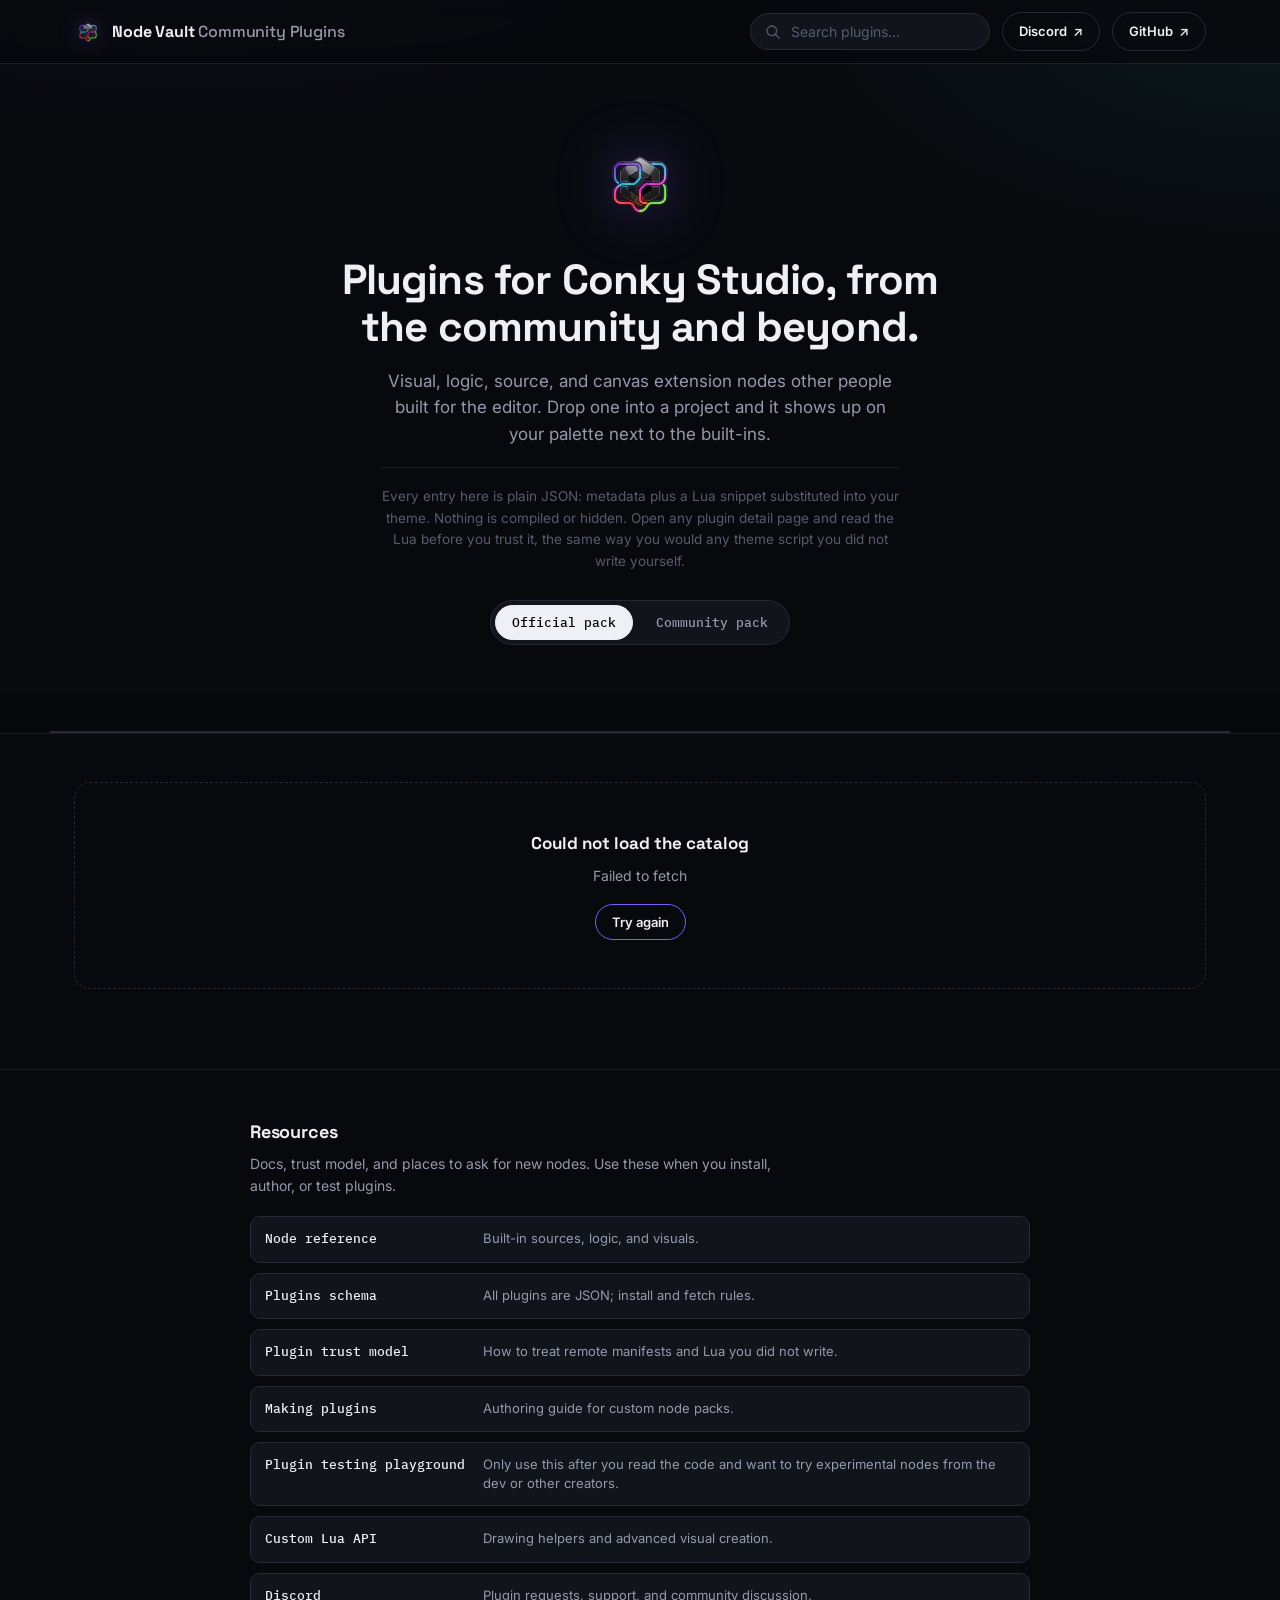
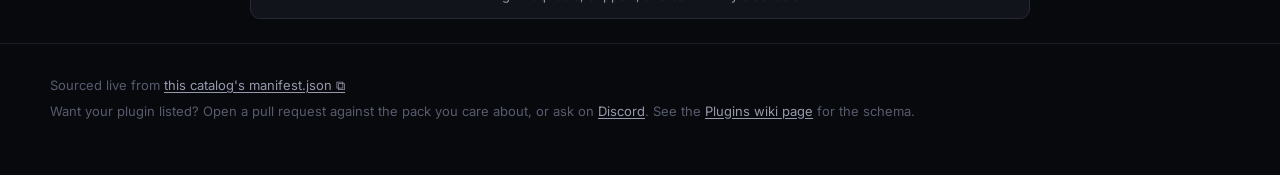
<file: index.html>
<!DOCTYPE html>
<html lang="en">
<head>
<meta charset="UTF-8">
<meta name="viewport" content="width=device-width, initial-scale=1">
<title>Node Vault · Conky Studio Community Plugins</title>
<meta name="description" content="Browse community and official plugins for Conky Studio. Visual, logic, source, and canvas extension nodes in plain JSON.">

<link rel="icon" type="image/png" href="assets/icon.png">
<link rel="apple-touch-icon" href="assets/icon.png">

<link rel="preconnect" href="https://fonts.googleapis.com">
<link rel="preconnect" href="https://fonts.gstatic.com" crossorigin>
<link href="https://fonts.googleapis.com/css2?family=Space+Grotesk:wght@500;700&family=Inter:wght@400;500;600&family=IBM+Plex+Mono:wght@400;500;600&display=swap" rel="stylesheet">

<link rel="stylesheet" href="styles.css">
</head>
<body>

<a class="skip-link" href="#main">Skip to plugins</a>

<header class="topbar">
  <div class="topbar-inner">
    <a class="brand" href="#/" aria-label="Node Vault, home">
      <img class="brand-mark" src="assets/icon.png" alt="" width="28" height="28">
      <span class="brand-name">Node Vault <span class="brand-sub">Community Plugins</span></span>
    </a>
    <div class="topbar-actions">
      <label class="search" for="search-input">
        <svg viewBox="0 0 20 20" aria-hidden="true" class="search-icon" width="16" height="16"><circle cx="8.5" cy="8.5" r="6" fill="none" stroke="currentColor" stroke-width="1.6"/><line x1="13.1" y1="13.1" x2="18" y2="18" stroke="currentColor" stroke-width="1.6" stroke-linecap="round"/></svg>
        <input id="search-input" type="search" placeholder="Search plugins…" autocomplete="off">
      </label>
      <a class="btn btn-ghost" href="https://discord.gg/9RHbphmzTK" target="_blank" rel="noopener">
        Discord <span aria-hidden="true">↗</span>
      </a>
      <a class="btn btn-ghost" href="https://github.com/bobbycomet/Conky-Studio" target="_blank" rel="noopener">
        GitHub <span aria-hidden="true">↗</span>
      </a>
    </div>
  </div>
</header>

<main id="main">

  <section class="hero" id="view-hero">
    <div class="hero-inner">
      <img class="hero-mark" src="assets/icon.png" alt="Node Vault" width="88" height="88">
      <h1 class="hero-title">Plugins for Conky Studio, from the community and beyond.</h1>
      <p class="hero-sub">
        Visual, logic, source, and canvas extension nodes other people built for the editor.
        Drop one into a project and it shows up on your palette next to the built-ins.
      </p>
      <p class="hero-note">
        Every entry here is plain JSON: metadata plus a Lua snippet substituted into your theme.
        Nothing is compiled or hidden. Open any plugin detail page and read the Lua before you trust it,
        the same way you would any theme script you did not write yourself.
      </p>

      <div class="catalog-switch" id="catalog-switch" role="tablist" aria-label="Catalog source">
        <button type="button" class="catalog-tab" role="tab" data-catalog="official" aria-selected="true">Official pack</button>
        <button type="button" class="catalog-tab" role="tab" data-catalog="community" aria-selected="false">Community pack</button>
      </div>
    </div>
  </section>

  <nav class="filter-rail" id="filter-rail" aria-label="Filter plugins by category">
    <div class="filter-rail-inner">
      <div class="trace" aria-hidden="true">
        <svg viewBox="0 0 100 12" preserveAspectRatio="none" class="trace-svg">
          <defs>
            <linearGradient id="trace-gradient" x1="0" y1="0" x2="1" y2="0">
              <stop offset="0%" stop-color="#29e0d1"/>
              <stop offset="38%" stop-color="#7c5cff"/>
              <stop offset="68%" stop-color="#ff4fd8"/>
              <stop offset="100%" stop-color="#ffb020"/>
            </linearGradient>
          </defs>
          <path class="trace-path" d="M0,6 L100,6" />
          <path class="trace-pulse" d="M0,6 L100,6" />
        </svg>
      </div>
      <div class="filter-tabs" id="filter-tabs" role="tablist" aria-label="Category"></div>
      <div class="filter-tags" id="filter-tags" aria-label="Tags"></div>
    </div>
  </nav>

  <section class="grid-section" id="view-grid" aria-live="polite">
    <p class="result-count" id="result-count"></p>
    <div class="plugin-grid" id="plugin-grid"></div>
    <div class="state-panel" id="state-panel" hidden></div>
  </section>

  <section class="detail-section" id="view-detail" hidden>
    <a class="back-link" href="#/">
      <svg viewBox="0 0 20 20" width="16" height="16" aria-hidden="true"><path d="M12 4 L6 10 L12 16" fill="none" stroke="currentColor" stroke-width="1.8" stroke-linecap="round" stroke-linejoin="round"/></svg>
      Back to store
    </a>
    <div id="detail-content"></div>
  </section>

  <section class="resources" id="view-resources">
    <div class="resources-inner">
      <h2 class="resources-title">Resources</h2>
      <p class="resources-lead">
        Docs, trust model, and places to ask for new nodes. Use these when you install, author, or test plugins.
      </p>
      <ul class="resource-list">
        <li>
          <a href="https://github.com/bobbycomet/Conky-Studio/wiki/Node-Reference" target="_blank" rel="noopener">Node reference</a>
          <span>Built-in sources, logic, and visuals.</span>
        </li>
        <li>
          <a href="https://github.com/bobbycomet/Conky-Studio/wiki/Plugins" target="_blank" rel="noopener">Plugins schema</a>
          <span>All plugins are JSON; install and fetch rules.</span>
        </li>
        <li>
          <a href="https://github.com/bobbycomet/Conky-Studio/wiki/Plugin-Trust-Model" target="_blank" rel="noopener">Plugin trust model</a>
          <span>How to treat remote manifests and Lua you did not write.</span>
        </li>
        <li>
          <a href="https://github.com/bobbycomet/Conky-Studio/wiki/Custom-Plugins" target="_blank" rel="noopener">Making plugins</a>
          <span>Authoring guide for custom node packs.</span>
        </li>
        <li>
          <a href="https://github.com/bobbycomet/Conky-Studio/wiki/Plugin-Test-Catalogue" target="_blank" rel="noopener">Plugin testing playground</a>
          <span>Only use this after you read the code and want to try experimental nodes from the dev or other creators.</span>
        </li>
        <li>
          <a href="https://github.com/bobbycomet/Conky-Studio/wiki/Custom-Lua-API" target="_blank" rel="noopener">Custom Lua API</a>
          <span>Drawing helpers and advanced visual creation.</span>
        </li>
        <li>
          <a href="https://discord.gg/9RHbphmzTK" target="_blank" rel="noopener">Discord</a>
          <span>Plugin requests, support, and community discussion.</span>
        </li>
      </ul>
    </div>
  </section>

</main>

<footer class="site-footer">
  <div class="site-footer-inner">
    <p>
      Sourced live from
      <button class="link-btn" id="copy-manifest-url" type="button">this catalog's manifest.json <span aria-hidden="true">⧉</span></button>
    </p>
    <p class="site-footer-sub">
      Want your plugin listed? Open a pull request against the pack you care about, or ask on
      <a href="https://discord.gg/9RHbphmzTK" target="_blank" rel="noopener">Discord</a>.
      See the <a href="https://github.com/bobbycomet/Conky-Studio/wiki/Plugins" target="_blank" rel="noopener">Plugins wiki page</a> for the schema.
    </p>
  </div>
</footer>

<div class="toast" id="toast" role="status" aria-live="polite"></div>

<script src="app.js" defer></script>
</body>
</html>
</file>
<file: styles.css>
/* ---------------------------------------------------------------------
   Node Vault: Conky Studio Community Plugins
   Token system
--------------------------------------------------------------------- */
:root {
  --bg:            #08090d;
  --surface:       #12141b;
  --surface-2:     #191c25;
  --surface-hover: #1e2129;
  --border:        #262a36;
  --border-soft:   #1b1e28;

  --text:          #eef0f5;
  --text-dim:      #9599ab;
  --text-faint:    #565b6e;

  --accent-1: #29e0d1; /* cyan   */
  --accent-2: #7c5cff; /* violet */
  --accent-3: #ff4fd8; /* magenta */
  --accent-4: #ffb020; /* amber  */
  --accent-gradient: linear-gradient(90deg, var(--accent-1), var(--accent-2) 38%, var(--accent-3) 68%, var(--accent-4));

  --radius-sm: 6px;
  --radius-md: 10px;
  --radius-lg: 16px;

  --font-display: "Space Grotesk", ui-sans-serif, system-ui, sans-serif;
  --font-body: "Inter", ui-sans-serif, system-ui, sans-serif;
  --font-mono: "IBM Plex Mono", ui-monospace, "SFMono-Regular", Menlo, monospace;

  --shadow-card: 0 1px 0 rgba(255,255,255,0.02) inset, 0 8px 24px -12px rgba(0,0,0,0.6);
  --topbar-h: 64px;
}

* { box-sizing: border-box; }

html { color-scheme: dark; }

body {
  margin: 0;
  background: var(--bg);
  background-image:
    radial-gradient(1100px 500px at 15% -10%, rgba(124,92,255,0.10), transparent 60%),
    radial-gradient(900px 460px at 100% 0%, rgba(41,224,209,0.08), transparent 55%);
  color: var(--text);
  font-family: var(--font-body);
  font-size: 16px;
  line-height: 1.5;
  -webkit-font-smoothing: antialiased;
}

h1, h2, h3 { font-family: var(--font-display); margin: 0; }

a { color: inherit; }

.skip-link {
  position: absolute;
  left: -999px;
  top: 0;
  background: var(--surface-2);
  color: var(--text);
  padding: 10px 16px;
  border-radius: 0 0 var(--radius-sm) 0;
  z-index: 100;
}
.skip-link:focus { left: 0; }

:focus-visible {
  outline: 2px solid var(--accent-2);
  outline-offset: 2px;
  border-radius: 4px;
}

/* ---------------------------------------------------------------------
   Topbar
--------------------------------------------------------------------- */
.topbar {
  position: sticky;
  top: 0;
  z-index: 20;
  height: var(--topbar-h);
  display: flex;
  align-items: center;
  background: rgba(8, 9, 13, 0.82);
  backdrop-filter: blur(10px);
  border-bottom: 1px solid var(--border-soft);
}

.topbar-inner {
  width: 100%;
  max-width: 1180px;
  margin: 0 auto;
  padding: 0 24px;
  display: flex;
  align-items: center;
  justify-content: space-between;
  gap: 24px;
}

.brand {
  display: flex;
  align-items: center;
  gap: 10px;
  text-decoration: none;
  flex-shrink: 0;
}

.brand-mark {
  display: block;
  filter: drop-shadow(0 0 10px rgba(124, 92, 255, 0.35));
}

.brand-name {
  font-family: var(--font-display);
  font-weight: 700;
  font-size: 16px;
  letter-spacing: -0.01em;
  white-space: nowrap;
}

.brand-sub {
  font-weight: 500;
  color: var(--text-dim);
}

.topbar-actions {
  display: flex;
  align-items: center;
  gap: 12px;
  min-width: 0;
}

.search {
  display: flex;
  align-items: center;
  gap: 8px;
  background: var(--surface);
  border: 1px solid var(--border);
  border-radius: 999px;
  padding: 8px 14px;
  width: 240px;
  transition: border-color 0.15s ease, background 0.15s ease;
}

.search:focus-within {
  border-color: var(--accent-2);
  background: var(--surface-2);
}

.search-icon { width: 16px; height: 16px; flex-shrink: 0; color: var(--text-faint); }

.search input {
  border: 0;
  background: transparent;
  color: var(--text);
  font-family: var(--font-body);
  font-size: 14px;
  outline: none;
  width: 100%;
}
.search input::placeholder { color: var(--text-faint); }

.btn {
  display: inline-flex;
  align-items: center;
  gap: 6px;
  font-family: var(--font-body);
  font-size: 13px;
  font-weight: 600;
  text-decoration: none;
  border-radius: 999px;
  padding: 9px 16px;
  border: 1px solid var(--border);
  white-space: nowrap;
  cursor: pointer;
  transition: border-color 0.15s ease, background 0.15s ease, color 0.15s ease;
  background: transparent;
  color: var(--text);
}

.btn-ghost:hover { border-color: var(--text-dim); background: var(--surface); }

/* ---------------------------------------------------------------------
   Hero
--------------------------------------------------------------------- */
.hero {
  padding: 76px 24px 48px;
  text-align: center;
}

.hero-inner {
  max-width: 640px;
  margin: 0 auto;
}

.hero-mark {
  margin-bottom: 22px;
  filter: drop-shadow(0 0 28px rgba(124, 92, 255, 0.35));
}

.hero-title {
  font-size: clamp(28px, 4.4vw, 42px);
  font-weight: 700;
  letter-spacing: -0.02em;
  line-height: 1.12;
}

.hero-sub {
  margin: 18px auto 0;
  max-width: 520px;
  font-size: 17px;
  color: var(--text-dim);
  line-height: 1.55;
}

.hero-note {
  margin: 20px auto 0;
  max-width: 520px;
  font-size: 13.5px;
  color: var(--text-faint);
  line-height: 1.6;
  padding-top: 18px;
  border-top: 1px solid var(--border-soft);
}

/* ---------------------------------------------------------------------
   Filter rail + signature trace
--------------------------------------------------------------------- */
.filter-rail {
  position: sticky;
  top: var(--topbar-h);
  z-index: 15;
  background: rgba(8, 9, 13, 0.86);
  backdrop-filter: blur(10px);
  border-bottom: 1px solid var(--border-soft);
}

.filter-rail-inner {
  position: relative;
  max-width: 1180px;
  margin: 0 auto;
  padding: 14px 24px 16px;
}

.trace {
  position: absolute;
  left: 0;
  right: 0;
  bottom: 0;
  height: 2px;
  overflow: hidden;
}
.trace-svg { width: 100%; height: 100%; display: block; }
.trace-path {
  fill: none;
  stroke: var(--border);
  stroke-width: 6;
  vector-effect: non-scaling-stroke;
}
.trace-pulse {
  fill: none;
  stroke: url(#trace-gradient);
  stroke-width: 6;
  vector-effect: non-scaling-stroke;
  stroke-dasharray: 18 82;
  stroke-dashoffset: 0;
  opacity: 0.9;
  animation: trace-travel 3.2s linear infinite;
}

@keyframes trace-travel {
  to { stroke-dashoffset: -100; }
}

.filter-tabs {
  display: flex;
  gap: 6px;
  flex-wrap: wrap;
}

.filter-tab {
  font-family: var(--font-mono);
  font-size: 13px;
  font-weight: 500;
  color: var(--text-dim);
  background: transparent;
  border: 1px solid transparent;
  border-radius: 999px;
  padding: 7px 14px;
  cursor: pointer;
  transition: color 0.15s ease, border-color 0.15s ease, background 0.15s ease;
}

.filter-tab:hover { color: var(--text); }

.filter-tab[aria-selected="true"] {
  color: var(--bg);
  background: var(--text);
  border-color: var(--text);
}

.filter-tab .count { opacity: 0.6; margin-left: 2px; }
.filter-tab[aria-selected="true"] .count { opacity: 0.5; }

.filter-tags {
  display: flex;
  gap: 8px;
  flex-wrap: wrap;
  margin-top: 10px;
}

.tag-chip {
  font-family: var(--font-mono);
  font-size: 12px;
  color: var(--text-faint);
  background: var(--surface);
  border: 1px solid var(--border);
  border-radius: 999px;
  padding: 4px 11px;
  cursor: pointer;
  transition: color 0.15s ease, border-color 0.15s ease;
}
.tag-chip:hover { color: var(--text-dim); border-color: var(--text-dim); }
.tag-chip.active {
  color: var(--text);
  border-color: var(--accent-2);
  background: rgba(124, 92, 255, 0.12);
}

/* ---------------------------------------------------------------------
   Grid + cards
--------------------------------------------------------------------- */
.grid-section {
  max-width: 1180px;
  margin: 0 auto;
  padding: 32px 24px 80px;
}

.result-count {
  font-family: var(--font-mono);
  font-size: 12.5px;
  color: var(--text-faint);
  margin: 0 0 16px;
}

.plugin-grid {
  display: grid;
  grid-template-columns: repeat(auto-fill, minmax(272px, 1fr));
  gap: 14px;
}

.plugin-card {
  position: relative;
  display: flex;
  flex-direction: column;
  gap: 10px;
  text-align: left;
  background: var(--surface);
  border: 1px solid var(--border);
  border-radius: var(--radius-lg);
  padding: 18px;
  cursor: pointer;
  box-shadow: var(--shadow-card);
  transition: transform 0.15s ease, border-color 0.15s ease, background 0.15s ease;
  color: inherit;
  font: inherit;
}

.plugin-card:hover {
  background: var(--surface-hover);
  border-color: var(--card-accent, var(--border));
  transform: translateY(-2px);
}

.card-top {
  display: flex;
  align-items: flex-start;
  gap: 12px;
}

.card-icon {
  width: 40px;
  height: 40px;
  border-radius: var(--radius-sm);
  flex-shrink: 0;
  display: flex;
  align-items: center;
  justify-content: center;
  background: var(--surface-2);
  border: 1px solid var(--border);
  overflow: hidden;
}
.card-icon img { width: 100%; height: 100%; object-fit: cover; display: block; }
.card-icon .dot {
  width: 12px;
  height: 12px;
  border-radius: 50%;
  background: var(--card-accent, var(--text-faint));
  box-shadow: 0 0 10px 1px var(--card-accent, transparent);
}

.card-heading { min-width: 0; }

.card-label {
  font-family: var(--font-display);
  font-weight: 700;
  font-size: 15.5px;
  line-height: 1.3;
  overflow-wrap: anywhere;
}

.card-id {
  font-family: var(--font-mono);
  font-size: 11.5px;
  color: var(--text-faint);
  overflow-wrap: anywhere;
}

.card-desc {
  font-size: 13.5px;
  color: var(--text-dim);
  line-height: 1.5;
  display: -webkit-box;
  -webkit-line-clamp: 2;
  -webkit-box-orient: vertical;
  overflow: hidden;
}

.card-meta {
  margin-top: auto;
  display: flex;
  align-items: center;
  justify-content: space-between;
  gap: 8px;
  font-family: var(--font-mono);
  font-size: 11.5px;
  color: var(--text-faint);
}

.card-tags {
  display: flex;
  gap: 6px;
  flex-wrap: wrap;
}

.card-tags .tag-chip { pointer-events: none; padding: 3px 9px; font-size: 11px; }

.badge {
  font-family: var(--font-mono);
  font-size: 10.5px;
  text-transform: uppercase;
  letter-spacing: 0.04em;
  padding: 2px 8px;
  border-radius: 999px;
  border: 1px solid var(--border);
  color: var(--text-faint);
}

/* ---------------------------------------------------------------------
   State panel (loading / error / empty)
--------------------------------------------------------------------- */
.state-panel {
  border: 1px dashed var(--border);
  border-radius: var(--radius-lg);
  padding: 48px 24px;
  text-align: center;
  color: var(--text-dim);
}

.state-panel h2 {
  font-size: 17px;
  color: var(--text);
  margin-bottom: 8px;
}

.state-panel p { margin: 0 auto; max-width: 420px; font-size: 14px; }

.state-panel .btn { margin-top: 18px; border-color: var(--accent-2); }

.spinner {
  width: 22px;
  height: 22px;
  margin: 0 auto 16px;
  border-radius: 50%;
  border: 2px solid var(--border);
  border-top-color: var(--accent-2);
  animation: spin 0.8s linear infinite;
}

@keyframes spin { to { transform: rotate(360deg); } }

/* ---------------------------------------------------------------------
   Detail view
--------------------------------------------------------------------- */
.detail-section {
  max-width: 780px;
  margin: 0 auto;
  padding: 40px 24px 100px;
}

.back-link {
  display: inline-flex;
  align-items: center;
  gap: 6px;
  font-size: 13.5px;
  font-weight: 500;
  color: var(--text-dim);
  text-decoration: none;
  margin-bottom: 28px;
}
.back-link:hover { color: var(--text); }

.detail-head {
  display: flex;
  align-items: flex-start;
  gap: 16px;
}

.detail-icon {
  width: 56px;
  height: 56px;
  border-radius: var(--radius-md);
  background: var(--surface-2);
  border: 1px solid var(--border);
  flex-shrink: 0;
  display: flex;
  align-items: center;
  justify-content: center;
  overflow: hidden;
}
.detail-icon img { width: 100%; height: 100%; object-fit: cover; }
.detail-icon .dot { width: 18px; height: 18px; border-radius: 50%; background: var(--card-accent); box-shadow: 0 0 14px 2px var(--card-accent, transparent); }

.detail-title { font-size: 26px; font-weight: 700; letter-spacing: -0.01em; }
.detail-id { font-family: var(--font-mono); font-size: 13px; color: var(--text-faint); margin-top: 4px; }

.detail-meta-row {
  display: flex;
  flex-wrap: wrap;
  gap: 8px 18px;
  margin: 20px 0 4px;
  font-family: var(--font-mono);
  font-size: 12.5px;
  color: var(--text-dim);
}
.detail-meta-row span b { color: var(--text); font-weight: 600; }

.detail-tags { display: flex; flex-wrap: wrap; gap: 8px; margin: 16px 0; }

.detail-desc {
  font-size: 15px;
  color: var(--text-dim);
  line-height: 1.65;
  margin: 20px 0 0;
}

.detail-media {
  display: grid;
  grid-template-columns: repeat(auto-fit, minmax(220px, 1fr));
  gap: 14px;
  margin: 22px 0 0;
}

.detail-media-item {
  margin: 0;
}

.detail-media-shot {
  width: 100%;
  display: block;
  border-radius: var(--radius-md);
  border: 1px solid var(--border);
  background: var(--surface-2);
  object-fit: cover;
}

.detail-media-item figcaption {
  margin-top: 8px;
  font-family: var(--font-mono);
  font-size: 11.5px;
  color: var(--text-faint);
  text-align: center;
  letter-spacing: 0.02em;
}

.detail-actions {
  display: flex;
  flex-wrap: wrap;
  gap: 10px;
  margin: 26px 0 6px;
}

.detail-block {
  margin-top: 32px;
  padding-top: 24px;
  border-top: 1px solid var(--border-soft);
}

.detail-block h2 {
  font-size: 13px;
  text-transform: uppercase;
  letter-spacing: 0.06em;
  color: var(--text-faint);
  font-family: var(--font-mono);
  font-weight: 600;
  margin-bottom: 14px;
}

.prop-table {
  width: 100%;
  border-collapse: collapse;
  font-size: 13.5px;
}
.prop-table th {
  text-align: left;
  font-family: var(--font-mono);
  font-size: 11px;
  text-transform: uppercase;
  letter-spacing: 0.04em;
  color: var(--text-faint);
  font-weight: 500;
  padding: 0 10px 8px 0;
  border-bottom: 1px solid var(--border-soft);
}
.prop-table td {
  padding: 9px 10px 9px 0;
  border-bottom: 1px solid var(--border-soft);
  color: var(--text-dim);
  vertical-align: top;
}
.prop-table td.mono, .prop-table code { font-family: var(--font-mono); font-size: 12.5px; color: var(--text); }
.prop-table tr:last-child td { border-bottom: none; }

details.lua-block summary {
  cursor: pointer;
  font-family: var(--font-mono);
  font-size: 13px;
  color: var(--text-dim);
  padding: 12px 14px;
  background: var(--surface);
  border: 1px solid var(--border);
  border-radius: var(--radius-md);
  list-style: none;
}
details.lua-block summary::-webkit-details-marker { display: none; }
details.lua-block summary::before { content: "▸ "; color: var(--text-faint); }
details.lua-block[open] summary::before { content: "▾ "; }
details.lua-block[open] summary { border-radius: var(--radius-md) var(--radius-md) 0 0; }

.lua-code {
  margin: 0;
  padding: 16px;
  background: #0c0d12;
  border: 1px solid var(--border);
  border-top: none;
  border-radius: 0 0 var(--radius-md) var(--radius-md);
  font-family: var(--font-mono);
  font-size: 12.5px;
  line-height: 1.6;
  color: #c7cbe0;
  overflow-x: auto;
  white-space: pre;
}

.lua-block + .lua-block { margin-top: 10px; }

/* ---------------------------------------------------------------------
   Footer
--------------------------------------------------------------------- */
.site-footer {
  border-top: 1px solid var(--border-soft);
  padding: 32px 24px 48px;
}
.site-footer-inner {
  max-width: 1180px;
  margin: 0 auto;
  font-size: 13px;
  color: var(--text-faint);
}
.site-footer-inner p { margin: 0 0 6px; }
.site-footer-inner a { color: var(--text-dim); text-decoration: underline; text-underline-offset: 2px; }
.site-footer-inner a:hover { color: var(--text); }

.link-btn {
  background: none;
  border: none;
  padding: 0;
  color: var(--text-dim);
  text-decoration: underline;
  text-underline-offset: 2px;
  font: inherit;
  cursor: pointer;
}
.link-btn:hover { color: var(--text); }

/* ---------------------------------------------------------------------
   Toast
--------------------------------------------------------------------- */
.toast {
  position: fixed;
  left: 50%;
  bottom: 24px;
  transform: translateX(-50%) translateY(12px);
  background: var(--surface-2);
  border: 1px solid var(--border);
  color: var(--text);
  font-size: 13.5px;
  padding: 10px 18px;
  border-radius: 999px;
  opacity: 0;
  pointer-events: none;
  transition: opacity 0.18s ease, transform 0.18s ease;
  z-index: 50;
}
.toast.show {
  opacity: 1;
  transform: translateX(-50%) translateY(0);
}

/* ---------------------------------------------------------------------
   Responsive
--------------------------------------------------------------------- */
@media (max-width: 640px) {
  .topbar-inner { padding: 0 16px; }
  .brand-sub { display: none; }
  .search { width: 150px; }
  .hero { padding: 52px 16px 36px; }
  .hero-note { font-size: 13px; }
  .grid-section { padding: 24px 16px 64px; }
  .filter-rail-inner { padding: 12px 16px 14px; }
  .detail-section { padding: 28px 16px 80px; }
  .plugin-grid { grid-template-columns: 1fr; }
}



/* ---------------------------------------------------------------------
   Catalog switch (Official / Community)
--------------------------------------------------------------------- */
.catalog-switch {
  display: inline-flex;
  gap: 6px;
  margin: 28px auto 0;
  padding: 4px;
  background: var(--surface);
  border: 1px solid var(--border);
  border-radius: 999px;
}

.catalog-tab {
  font-family: var(--font-mono);
  font-size: 13px;
  font-weight: 500;
  color: var(--text-dim);
  background: transparent;
  border: 1px solid transparent;
  border-radius: 999px;
  padding: 8px 16px;
  cursor: pointer;
  transition: color 0.15s ease, background 0.15s ease, border-color 0.15s ease;
}

.catalog-tab:hover { color: var(--text); }

.catalog-tab[aria-selected="true"],
.catalog-tab.active {
  color: var(--bg);
  background: var(--text);
  border-color: var(--text);
}

/* ---------------------------------------------------------------------
   Resources
--------------------------------------------------------------------- */
.resources {
  border-top: 1px solid var(--border-soft);
  padding: 48px 24px 24px;
}

.resources-inner {
  max-width: 780px;
  margin: 0 auto;
}

.resources-title {
  font-size: 18px;
  font-weight: 700;
  letter-spacing: -0.01em;
  margin-bottom: 8px;
}

.resources-lead {
  margin: 0 0 20px;
  font-size: 14px;
  color: var(--text-dim);
  line-height: 1.55;
  max-width: 560px;
}

.resource-list {
  list-style: none;
  margin: 0;
  padding: 0;
  display: grid;
  gap: 10px;
}

.resource-list li {
  display: grid;
  grid-template-columns: minmax(140px, 200px) 1fr;
  gap: 12px 18px;
  align-items: baseline;
  padding: 12px 14px;
  background: var(--surface);
  border: 1px solid var(--border);
  border-radius: var(--radius-md);
}

.resource-list a {
  font-family: var(--font-mono);
  font-size: 13px;
  font-weight: 500;
  color: var(--text);
  text-decoration: none;
  border-bottom: 1px solid transparent;
  transition: border-color 0.15s ease, color 0.15s ease;
}

.resource-list a:hover {
  color: var(--accent-1);
  border-bottom-color: var(--accent-1);
}

.resource-list span {
  font-size: 13px;
  color: var(--text-dim);
  line-height: 1.45;
}

@media (max-width: 640px) {
  .resource-list li {
    grid-template-columns: 1fr;
    gap: 4px;
  }
  .catalog-switch {
    flex-wrap: wrap;
    justify-content: center;
  }
  .search { width: 120px; }
}

/* ---------------------------------------------------------------------
   Reduced motion
--------------------------------------------------------------------- */
@media (prefers-reduced-motion: reduce) {
  * { animation-duration: 0.001ms !important; animation-iteration-count: 1 !important; transition-duration: 0.001ms !important; }
  .trace-pulse { display: none; }
  .plugin-card:hover { transform: none; }
}
</file>
